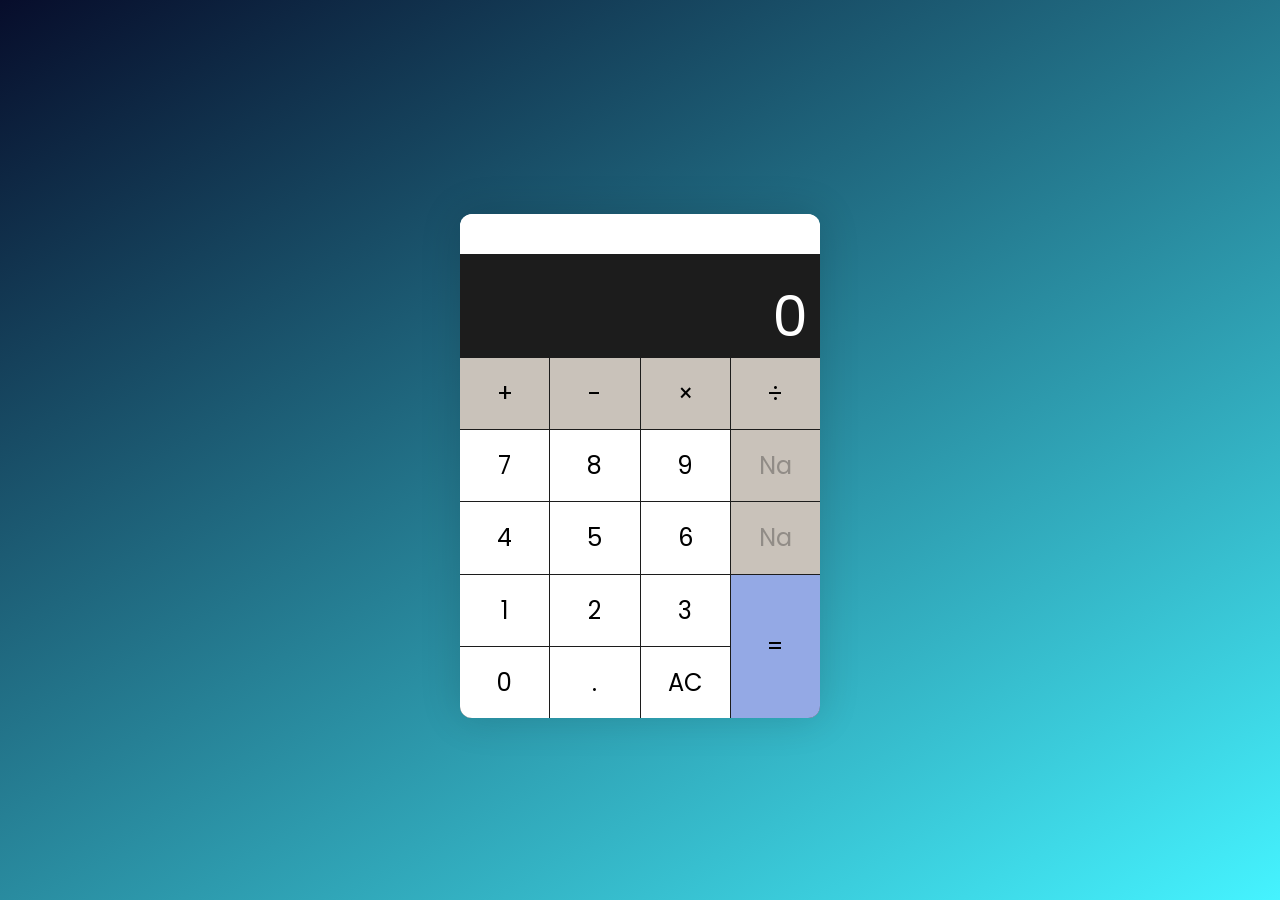
<file: index.html>
<!DOCTYPE html>
<html lang="tr_TR">
<head>
    <meta charset='utf-8'>
    <meta http-equiv='X-UA-Compatible' content='IE=edge'>
    <title>Calculator</title>
    <meta name='viewport' content='width=device-width, initial-scale=1'>
    <link rel='stylesheet' type='text/css' media='screen' href='style.css'>
</head>
<body>
    <div class="container">
        <div class="calculator">
            <div class="calculatorInfo"></div>
            <div class="calculatorDisplay">0</div>
            <div class="calculatorKeys">
                <button class="keyOperator" data-action="add">+</button>
                <button class="keyOperator" data-action="subtract">-</button>
                <button class="keyOperator" data-action="multiply">&times;</button>
                <button class="keyOperator" data-action="divide">÷</button>
                <button>7</button>
                <button>8</button>
                <button>9</button>
                <button class="keyOperator" data-action="squareRoot" disabled>Na</button>
                <!--&radic;-->
                <button>4</button>
                <button>5</button>
                <button>6</button>
                <button class="keyOperator" data-action="xSquared" disabled>Na</button>
                <!--x<sup>2</sup>-->
                <button>1</button>
                <button>2</button>
                <button>3</button>
                <button class="keyEqual" data-action="calculate">=</button>
                <button>0</button>
                <button data-action="decimal">.</button>
                <button class="keyClear" data-action="clear">AC</button>
            </div>
        </div>
    </div>

    <script src="script.js"></script>
</body>
</html>
</file>
<file: style.css>
@import url('https://fonts.googleapis.com/css2?family=Poppins:wght@300;400;500;600&display=swap');
*
{
    margin: 0;
    padding: 0;
    box-sizing: border-box;
    font-family: 'Poppins';
}
body
{
    background-image: linear-gradient(150deg, #070D2B, #45f3ff);
    display: flex;
    justify-content: center;
    align-items: center;
    min-height: 100vh;
}
.container
{
    max-width: 40em;
}
.calculator
{
    background: #fff;
    border-radius: 12px;
    box-shadow: 0 0 40px 0px rgba(0, 0, 0, 0.15);
    margin-left: auto;
    margin-right: auto;
    margin-top: 2rem;
    overflow: hidden;
}
.calculatorDisplay
{
    background-color: #1c1c1c;
    color: #fff;
    text-align: right;
    padding: 1.25rem 0.75rem;
    font-size: 3.5rem;
    height: 6.5rem;
    overflow: hidden;
    white-space: nowrap;
}
.calculatorKeys
{
    background-color: #1c1c1c;
    display: grid;
    grid-gap: 1px;
    grid-template-columns: repeat(4, 1fr);
    font-size: 1.5rem;
    width: 15em;
    height: 15em;
}
.calculatorKeys > * 
{
    background-color: #fff;
    padding: 0.5rem 0.5rem;
    position: relative;
    text-align: center;
}
.calculatorKeys >*:active::before, 
.calculatorKeys > .is-depressed::before
{
    background-color: rgba(0, 0, 0, 0.2);
    box-shadow: 0 0 6px 0 rgba(0, 0, 0, 0.5) inset;
    content: "";
    opacity: 1;
    z-index: 1;
    position: absolute;
    left: 0;
    bottom: 0;
    right: 0;
    top: 0;
}
button
{
    font-size: inherit;
    font-family: inherit;
    font-weight: inherit;
    outline: none;
    border: 0;
    border-radius: 0;
}
button:hover
{
    background: #45f3ff;
}
.keyOperator
{
    background: #c9c2ba;
}
.keyEqual
{
    background: #94a9e5;
    grid-column: 4;
    grid-row: 4 / span 2;
}
.calculatorInfo
{
    background: #fff;
    width: 360px;
    height: 40px;
    border-radius: 12px 12px 0 0;
    overflow: hidden;
    padding:0.5rem 0.70rem 0 0;
    font-size: 1.5rem;
    text-align: right;
    white-space: nowrap;
    color: #f00;
}
</file>
